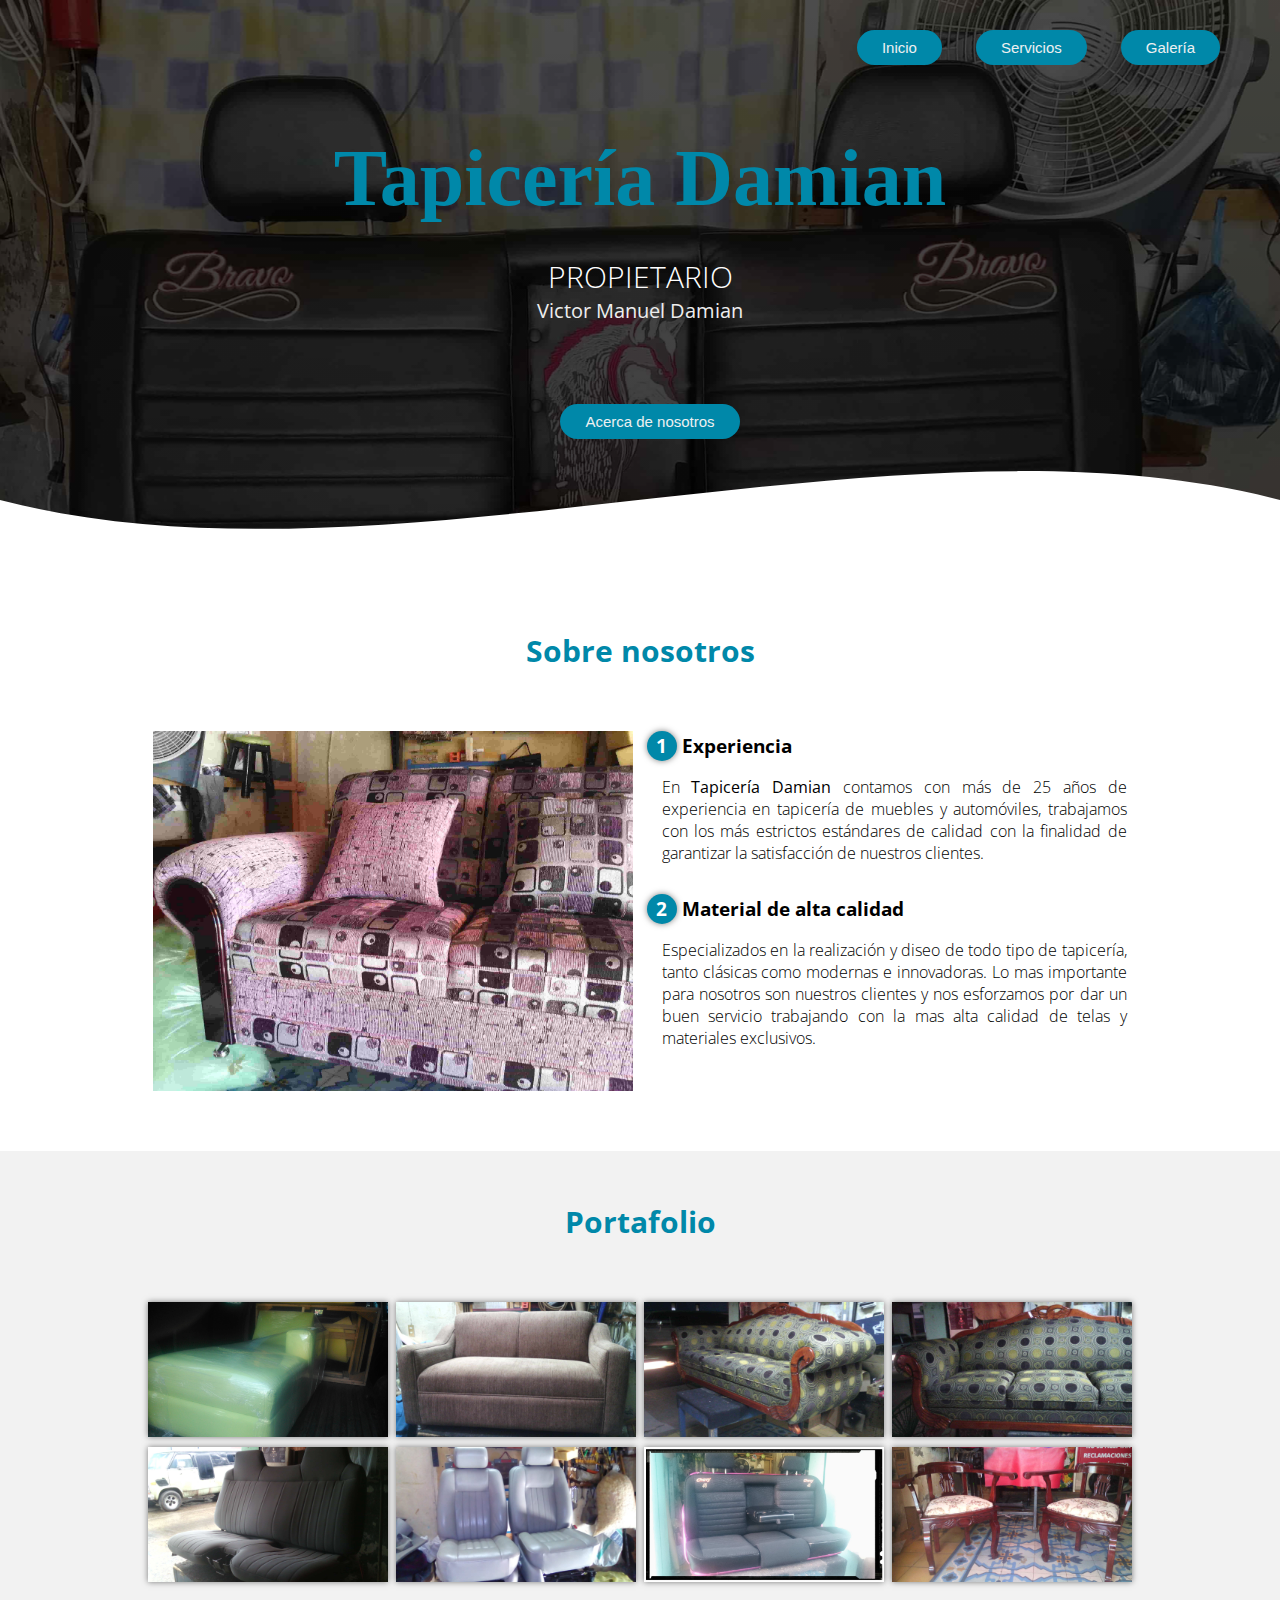
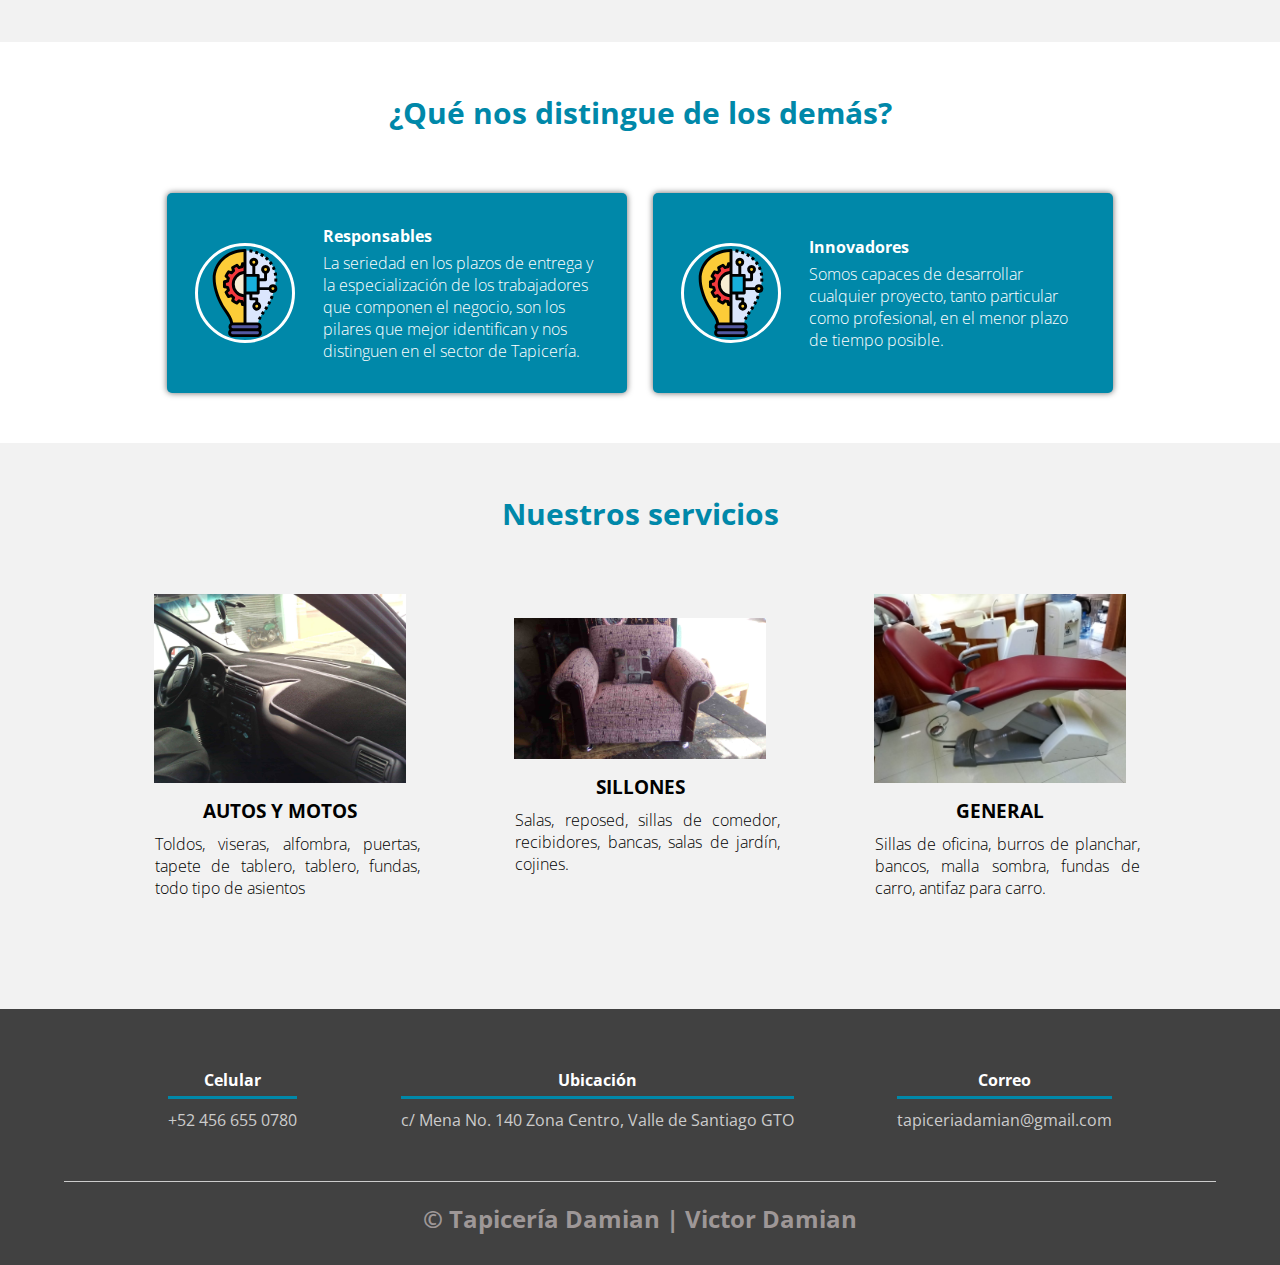
<file: index.html>
<!DOCTYPE html>
<html lang="es">

<head>
    <meta charset="UTF-8">
    <meta name="viewport" content="width=device-width, initial-scale=1.0">
    <meta http-equiv="X-UA-Compatible" content="ie=edge">
    <title>Tapicería Damian</title>
    <link rel="shortcut icon" href="imgs/inicio/hammer.png" type="image/x-icon">
    <link rel="stylesheet" href="css/estilos.css">
    <link href="https://fonts.googleapis.com/css?family=Open+Sans:300,400,700,800&display=swap" rel="stylesheet"> 
</head>

<body>
    <header>
        <nav>
            <a class="cta" href="index.html"><button>Inicio</button></a>
            <a class="cta" href="#service"><button>Servicios</button></a>
            <a class="cta" href="galeria.html"><button>Galería</button></a>
        </nav>
        <section class="textos-header">
            <h1>Tapicería Damian</h1>
            <h2>Propietario</h2>
            <p>Victor Manuel Damian</p>
            <a class="cta" href="#about"><button>Acerca de nosotros</button></a>
        </section>
        <div class="wave" style="height: 150px; overflow: hidden;"><svg viewBox="0 0 500 150" preserveAspectRatio="none"
                style="height: 100%; width: 100%;">
                <path d="M0.00,49.98 C150.00,150.00 349.20,-50.00 500.00,49.98 L500.00,150.00 L0.00,150.00 Z"
                    style="stroke: none; fill: #fff;"></path>
            </svg></div>
    </header>
    <main>
        <section id="about" class="contenedor sobre-nosotros">
            <h2 class="titulo">Sobre nosotros</h2>
            <div class="contenedor-sobre-nosotros">
                <img src="imgs/muebles/6.jpg" alt="" class="imagen-about-us">
                <div class="contenido-textos">
                    <h3><span>1</span>Experiencia</h3>
                    <p>En <strong>Tapicería Damian</strong> contamos con más de 25 años de experiencia en tapicería de muebles
                    y automóviles, trabajamos con los más estrictos estándares de calidad con la finalidad de 
                    garantizar la satisfacción de nuestros clientes.</p>
                    <h3><span>2</span>Material de alta calidad</h3>
                    <p>Especializados en la realización y diseo de todo tipo de tapicería, tanto clásicas como modernas e innovadoras. 
                    Lo mas importante para nosotros son nuestros clientes y nos esforzamos por dar un buen servicio trabajando 
                    con la mas alta calidad de telas y materiales exclusivos. </p>
                </div>
            </div>
        </section>
        <section class="portafolio">
            <div class="contenedor">
                <h2 class="titulo">Portafolio</h2>
                <div class="galeria-port">
                    <!----- MUEBLES -------->
                    <div class="imagen-port">
                        <img src="imgs/muebles/1.jpg" alt="">
                        <div class="hover-galeria">
                            <img src="imgs/inicio/icono1.png" alt="">
                            <a href="galeria.html">Visita nuestra Galería</a>
                        </div>
                    </div>
                    <div class="imagen-port">
                        <img src="imgs/muebles/2.jpg" alt="">
                        <div class="hover-galeria">
                            <img src="imgs/inicio/icono1.png" alt="">
                            <a href="galeria.html">Visita nuestra Galería</a>
                        </div>
                    </div>
                    <div class="imagen-port">
                        <img src="imgs/muebles/3.jpg" alt="">
                        <div class="hover-galeria">
                            <img src="imgs/inicio/icono1.png" alt="">
                            <a href="galeria.html">Visita nuestra Galería</a>
                        </div>
                    </div>
                    <div class="imagen-port">
                        <img src="imgs/muebles/4.jpg" alt="">
                        <div class="hover-galeria">
                            <img src="imgs/inicio/icono1.png" alt="">
                            <a href="galeria.html">Visita nuestra Galería</a>
                        </div>
                    </div>
                    <div class="imagen-port">
                        <img src="imgs/carros_motos/14.jpg" alt="">
                        <div class="hover-galeria">
                            <img src="imgs/inicio/icono1.png" alt="">
                            <a href="galeria.html">Visita nuestra Galería</a>
                        </div>
                    </div>
                    <div class="imagen-port">
                        <img src="imgs/carros_motos/17.jpg" alt="">
                        <div class="hover-galeria">
                            <img src="imgs/inicio/icono1.png" alt="">
                            <a href="galeria.html">Visita nuestra Galería</a>
                        </div>
                    </div>
                    <div class="imagen-port">
                        <img src="imgs/carros_motos/6.JPG" alt="">
                        <div class="hover-galeria">
                            <img src="imgs/inicio/icono1.png" alt="">
                            <a href="galeria.html">Visita nuestra Galería</a>
                        </div>
                    </div>
                    <div class="imagen-port">
                        <img src="imgs/sillas/2.jpg" alt="">
                        <div class="hover-galeria">
                            <img src="imgs/inicio/icono1.png" alt="">
                            <a href="galeria.html">Visita nuestra Galería</a>
                        </div>
                    </div>
                </div>
            </div>
        </section>
        <section class="clientes contenedor">
            <h2 class="titulo">¿Qué nos distingue de los demás?</h2>
            <div class="cards">
                <div class="card">
                    <img src="imgs/inicio/993515.svg" alt="">
                    <div class="contenido-texto-card">
                        <h4>Responsables</h4>
                        <p>La seriedad en los plazos de entrega y la especialización de los trabajadores que componen el negocio,
                            son los pilares que mejor identifican y nos distinguen en el sector de Tapicería.</p>
                    </div>
                </div>
                <div class="card">
                    <img src="imgs/inicio/993515.svg" alt="">
                    <div class="contenido-texto-card">
                        <h4>Innovadores</h4>
                        <p>Somos capaces de desarrollar cualquier proyecto, tanto particular como profesional, 
                            en el menor plazo de tiempo posible.
                        </p>
                    </div>
                </div>
            </div>
        </section>
        <section id="service" class="about-services">
            <div class="contenedor">
                <h2 class="titulo">Nuestros servicios</h2>
                <div class="servicio-cont">
                    <div class="servicio-ind">
                        <img src="imgs/carros_motos/10.jpg" alt="">
                        <h3>AUTOS Y MOTOS</h3>
                        <p>Toldos, viseras, alfombra, puertas, tapete de tablero, tablero, fundas, todo tipo de asientos</p>
                    </div>
                    <div class="servicio-ind">
                        <img src="imgs/sillones/4.jpg" alt="">
                        <h3>SILLONES</h3>
                        <p>Salas, reposed, sillas de comedor, recibidores, bancas, salas de jardín, cojines.</p>
                    </div>
                    <div class="servicio-ind">
                        <img src="imgs/otros/6.jpg" alt="">
                        <h3>GENERAL</h3>
                        <p>Sillas de oficina, burros de planchar, bancos, malla sombra, fundas de carro, 
                        antifaz para carro.</p>
                    </div>
                </div>
            </div>
        </section>
    </main>
    <footer>
        <div class="contenedor-footer">
            <div class="content-foo">
                <h4>Celular</h4>
                <p>+52 456 655 0780</p>
            </div>
            <div class="content-foo">
                <h4>Ubicación</h4>
                <p>c/ Mena No. 140 Zona Centro, Valle de Santiago GTO</p>
            </div>
            <div class="content-foo">
                <h4>Correo</h4>
                <p>tapiceriadamian@gmail.com</p>
            </div>
        </div>
        <h2 class="titulo-final">&copy; Tapicería Damian | Victor Damian</h2>
    </footer>
</body>
</html>
</file>
<file: css/estilos.css>
@import url('http://fonts.googleapis.com./css?family=Montserrat:500');
* {
    margin: 0;
    padding: 0;
    box-sizing: border-box;
}

body {
    font-family: 'open sans';
}

.contenedor {
    margin: 0 auto;
    padding: 50px 0;
    width: 90%;
    max-width: 1000px;
    overflow: hidden;
}

.titulo {
    color: #0088a9;
    font-size: 30px;
    text-align: center;
    margin-bottom: 60px;
}

/* Header */

header {
    
    position: relative;
    width: 100%;
    height: 600px;
    background: -webkit-linear-gradient(to bottom, hsla(340, 95%, 50%, 0.459),
     hsla(317, 45%, 52%, 0.664)), url(../imgs/inicio/20200509_140145-min.jpg);
    background: linear-gradient(to bottom, rgba(0,0,0,0.7),rgba(0,0,0,0.8)),
    url(../imgs/inicio/20200509_140145-min.jpg) center no-repeat;
    background-size: cover;
    background-attachment: fixed;
    top: 0;
    left: 0;
}

nav{
    text-align: right;
    padding: 30px 50px 0 0;
}

nav > a{
    color:#fff;
    font-weight: 300;
    text-decoration: none;
    margin-right: 10px;
}

nav > a:hover{
    text-decoration: underline;
}

.textos-header{
    width: 100%;
    position: absolute;
    top: 45%;
    left: 50%;
    transform: translate(-50%, -50%);
    color: #eee;
    text-align: center;
}

header .textos-header{
    display: flex;
    height: 430px;
    width: 100%;
    align-items: center;
    justify-content: center;
    flex-direction: column;
    text-align: center;
}

.textos-header h1{
    color: #0088a9;
    font-size: 5rem;
    margin: 2rem 0;
    font-family: 'Lobster', cursive;
}

.textos-header h2{
    font-size: 30px;
    text-transform: uppercase;
    font-weight: 300;
    color:#fff;
}
.textos-header p{
    font-size: 20px;
    margin-bottom: 5rem;   
}

button{
    font-family: "Montserrat", sans-serif;
    font-weight: 500;
    font-size: 15px;
    color: #edf0f1;
    text-decoration: none;
}

button{
    margin-left: 20px;
    padding: 9px 25px;
    background-color: rgba(0, 136, 169, 1);
    border: none;
    border-radius: 50px;
    cursor: pointer;
    transition: all 0.3s ease 0s;
}

button:hover{
    color: #0088a9;
    background-color: rgba(0,0,0,.7);
}

.wave{
    position: absolute;
    bottom: 0;
    width: 100%;
}

/* About us */

main .sobre-nosotros{
    padding: 30px 0 60px 0;
}
.contenedor-sobre-nosotros{
    font-family: 'open sans';
    display: flex;
    justify-content: space-evenly;
}

.imagen-about-us{
    width: 48%;
}

.sobre-nosotros .contenido-textos{
    width: 48%;
}

.contenido-textos h3{
    margin-bottom: 15px;
}

.contenido-textos h3 span{
    background: #0088a9;
    color: #fff;
    border-radius: 50%;
    display: inline-block;
    text-align: center;
    width: 30px;
    height: 30px;
    padding: 2px;
    box-shadow: 0 0 6px 0 rgba(0, 0, 0, .5);
    margin-right: 5px;
}

.contenido-textos p{
    padding: 0px 0px 30px 15px;
    font-weight: 300;
    text-align: justify;
}

/* Galeria */


.portafolio{
    background: #f2f2f2;
}

.galeria-port{
    display: flex;
    justify-content: space-evenly;
    flex-wrap: wrap;
}

.imagen-port{
    width: 24%;
    margin-bottom: 10px;
    overflow: hidden;
    position: relative;
    cursor: pointer;
    box-shadow: 0 0 6px 0 rgba(0, 0, 0, .5);
}

.imagen-port > img{
    width: 100%;
    height: 100%;
    object-fit: cover;
    display: block;
}

.hover-galeria{
    position: absolute;
    width: 100%;
    height: 100%;
    top: 0;
    transform: scale(0);
    background: rgba(6, 86, 132, 0.7);
    transition: transform .5s;
    display: flex;
    justify-content: center;
    align-items: center;
    flex-direction: column;
}

.hover-galeria img{
    width: 50px;
}

.hover-galeria a{
    color: #fff;
}

.imagen-port:hover .hover-galeria{
    transform: scale(1);
}

/* Clients */

.cards{
    display: flex;
    justify-content: space-evenly;
}

.cards .card{
    background: #0088a9;
    display: flex;
    width: 46%;
    height: 200px;
    align-items: center;
    justify-content: space-evenly;
    border-radius: 5px;
    box-shadow: 0 0 6px 0 rgba(0, 0, 0, 0.6);
}

.cards .card img{
    width: 100px;
    height: 100px;
    object-fit: cover;
    border: 3px solid #fff;
    border-radius: 50%;
    display: block;
}

.cards .card > .contenido-texto-card{
    width: 60%;
    color: #fff;
}

.cards .card > .contenido-texto-card p{
    font-weight: 300;
    padding-top: 5px;
}

/*  Our team */

.about-services{
    background: #f2f2f2;
    padding-bottom: 30px;
}


.servicio-cont{
    display:flex;
    justify-content: space-between;
    align-items: center;
}

.servicio-ind{
    width: 28%;
    text-align: center;
}

.servicio-ind img{
    width: 90%;
}

.servicio-ind h3{
    margin: 10px 0;
}

.servicio-ind p{
    padding: 0px 0px 30px 15px;
    font-weight: 300;
    text-align: justify;
}

/* footer */

footer{
    background: #414141;
    padding: 60px 0 30px 0;
    margin: auto;
    overflow: hidden;
}

.contenedor-footer{
    display: flex;
    width: 90%;
    justify-content: space-evenly;
    margin: auto;
    padding-bottom: 50px;
    border-bottom: 1px solid #ccc;
}

.content-foo{
    text-align: center;
}

.content-foo h4{
    color: #fff;
    border-bottom: 3px solid #0088a9;
    padding-bottom: 5px;
    margin-bottom: 10px;
}

.content-foo p{
    color: #ccc;
}

.titulo-final{
    text-align: center;
    font-size: 24px;
    margin: 20px 0 0 0;
    color: #9e9797;
}

@media screen and (max-width:900px){
    nav{
        text-align: center;
        padding: 30px 0 0 0;
    }

    nav > a{
        margin-right: 5px;
    }

    .textos-header h1{
        font-size: 55px;
    }

    .textos-header h2{
        font-size: 20px;
    }
    header{
        background-position: center;
    }

    .contenedor-sobre-nosotros{
        flex-direction: column;
        justify-content: center;
        align-items: center;
    }

    .sobre-nosotros .contenido-textos{
        width: 90%;
    }

    .imagen-about-us{
        width: 90%;
    }

    /* Galeria */

    .imagen-port{
        width: 44%;
    }

    /* Clientes */

    .cards{
        flex-direction: column;
        justify-content: center;
        align-items: center;
    }

    .cards .card{
        width: 90%;
    }

    .cards .card:first-child{
        margin-bottom: 30px;
    }

    /* servicios */

    .servicio-cont{
        justify-content: center;
        flex-direction: column;
    }

    .servicio-ind{
        width: 100%;
        text-align: center;
    }

    .servicio-ind:nth-child(1), .servicio-ind:nth-child(2){
        margin-bottom: 60px;
    }

    .servicio-ind img{
        width: 90%;
    }

    /* Footer */

    .contenedor-footer{
        flex-direction: column;
        border: none;
    }

    .content-foo{
        margin-bottom: 20px;
        text-align: center;
    }

    .content-foo h4{
        border: none;
    }

    .content-foo p{
        color: #ccc;
        border-bottom: 3px solid #0088a9;
        padding-bottom: 20px;
    }

    .titulo-final{
        font-size: 20px;
    }
}

@media screen and (max-width:500px){
    nav{
        text-align: center;
        padding: 30px 0 0 0;
    }

    nav > a{
        margin-right: 5px;
    }

    .textos-header h1{
        font-size: 35px;
    }

    .textos-header h2{
        font-size: 20px;
    }

    /* ABOUT US */

    .imagen-about-us{
        margin-bottom: 60px;
        width: 99%;
    }

    .sobre-nosotros .contenido-textos{
        width: 95%;
    }

    /* Galeria */

    .imagen-port{
        width: 95%;
    }

    /* Clients */

    .cards .card{
        height: 350px;
        display: flex;
        flex-direction: column;
        align-items: center;
    }

    .cards .card img{
        width: 90px;
        height: 90px;
    }

    /* Footer */

    .contenedor-footer{
        flex-direction: column;
        border: none;
    }

    .content-foo{
        margin-bottom: 20px;
        text-align: center;
    }

    .content-foo h4{
        border: none;
    }

    .content-foo p{
        color: #ccc;
        border-bottom: 3px solid #0088a9;
        padding-bottom: 20px;
    }

    .titulo-final{
        font-size: 20px;
    }
}
</file>
